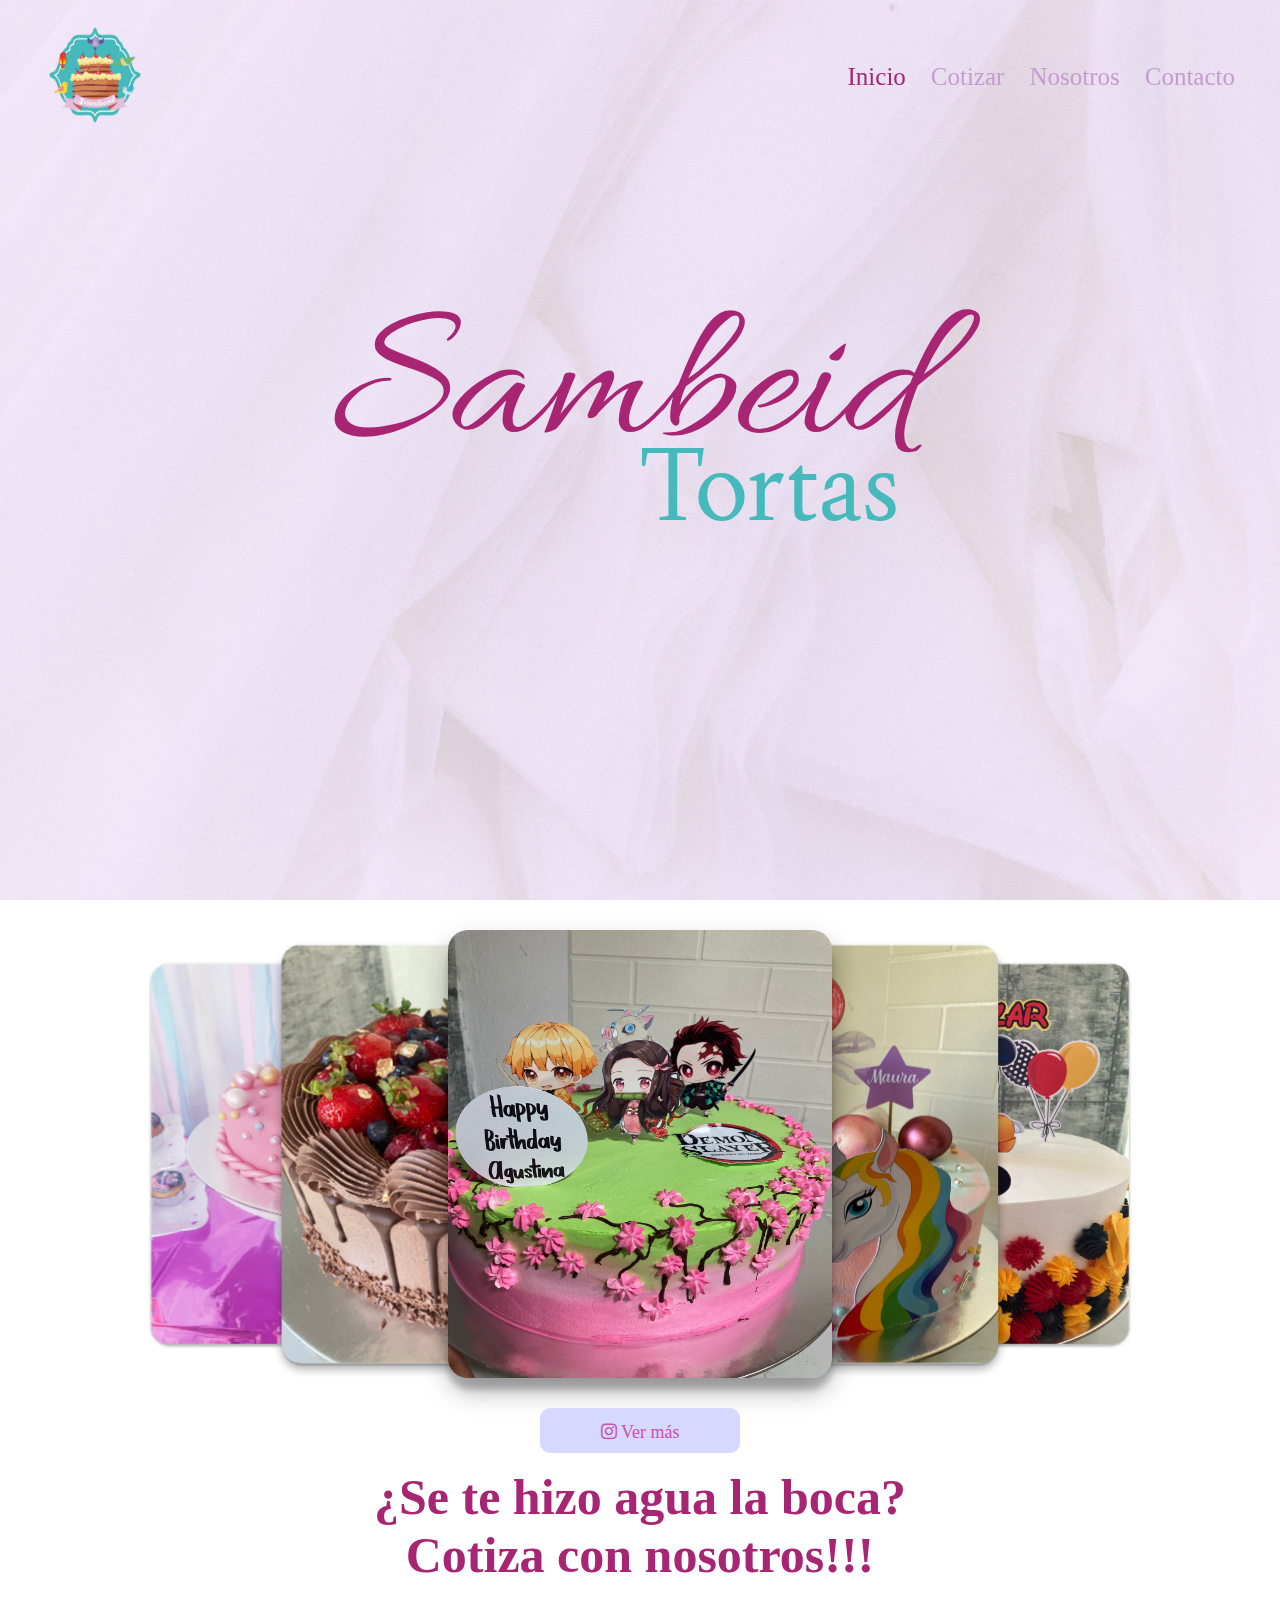
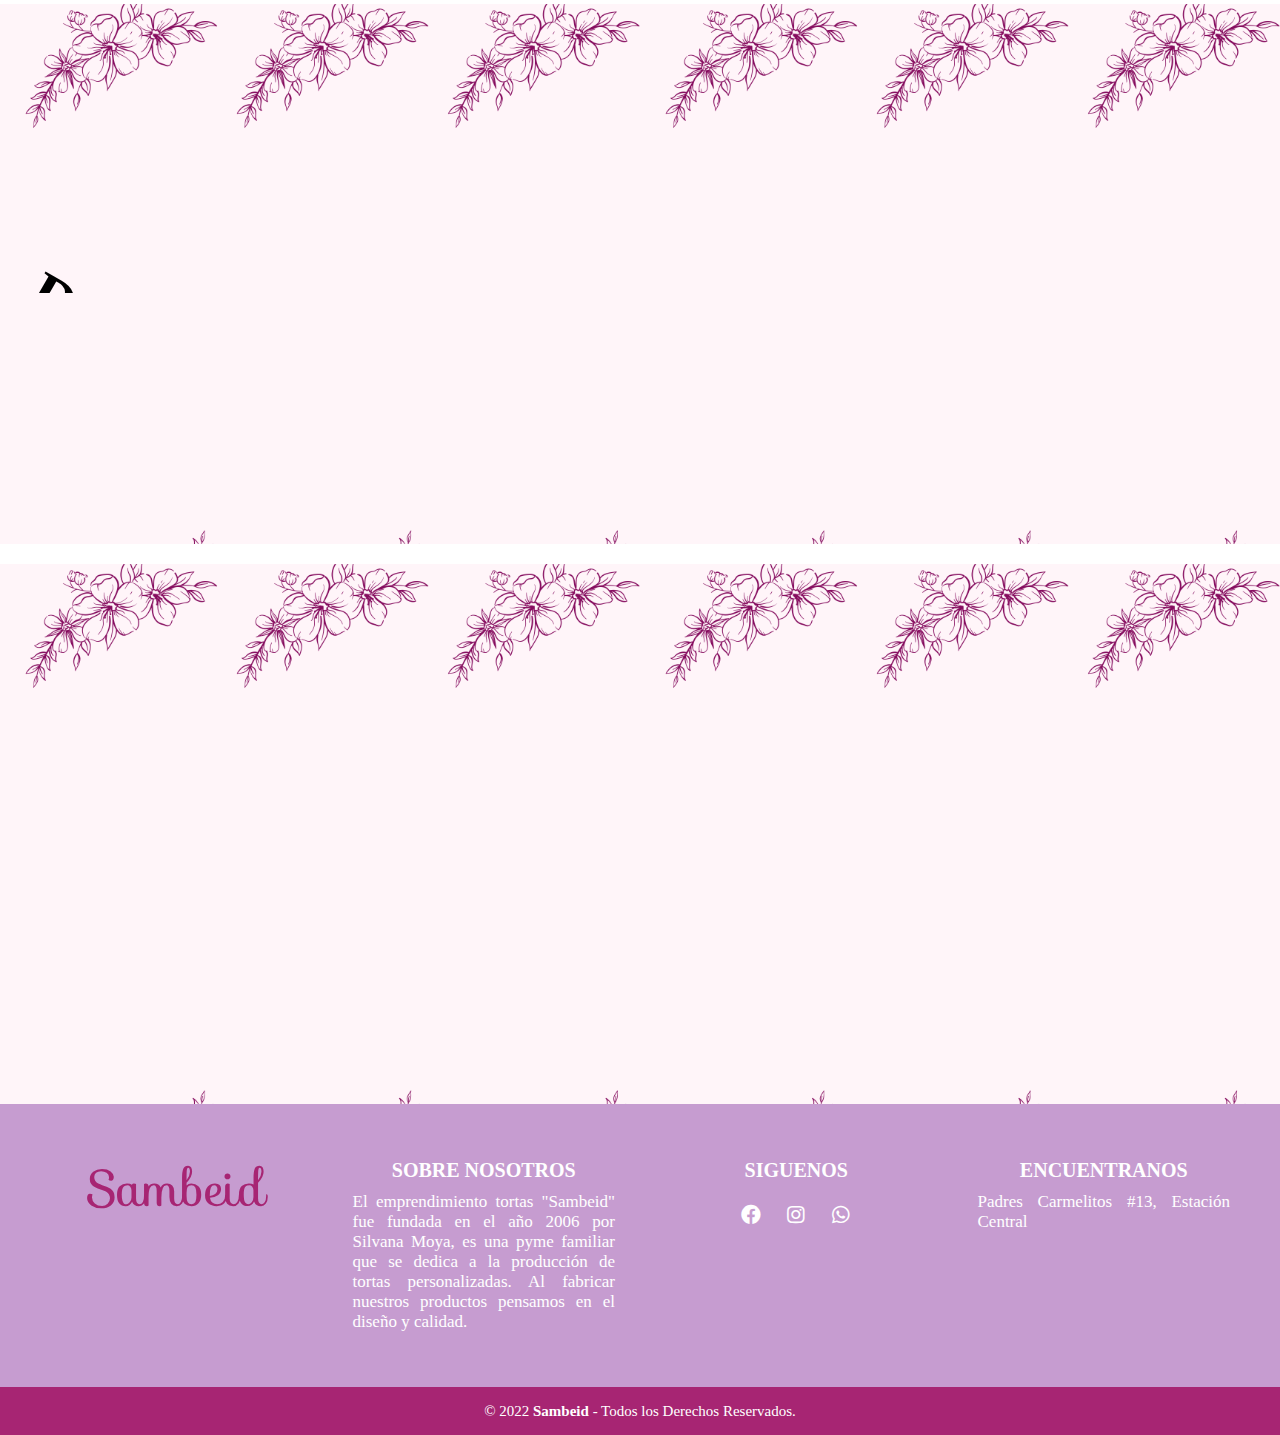
<file: index.html>
<!DOCTYPE html>
<html>
<head>
    <link rel="icon" href="assets/img/logo/logo-header.png">
  <meta charset="utf-8">
  <meta name="viewport" content="width=device-width, initial-scale=1">
  <title>Inicio - Sambeid</title>
  
  <link rel="stylesheet" type="text/css" href="assets/css/estilo-index.css">
  <link rel="stylesheet" href="https://cdnjs.cloudflare.com/ajax/libs/font-awesome/4.7.0/css/font-awesome.min.css">
  <link rel="stylesheet" href="https://cdnjs.cloudflare.com/ajax/libs/font-awesome/5.15.3/css/all.min.css"/>
  <link rel="preconnect" href="https://fonts.googleapis.com">
  <link rel="preconnect" href="https://fonts.gstatic.com" crossorigin>
  <link href="https://fonts.googleapis.com/css2?family=Allura&family=Permanent+Marker&family=Joan&display=swap" rel="stylesheet"> 
  <link href="https://fonts.googleapis.com/css2?family=Playfair+Display:ital,wght@1,500&display=swap" rel="stylesheet"> 

</head>
<body>
    <nav class="navbar">
    <div class="content">
      <div>
        <a href="index.html"><img class="logo" src="assets/img/logo/logo-header.png"></a>
      </div>
      <ul class="menu-list">
        <div class="icon cancel-btn">
          <i class="fas fa-times"></i>
        </div>
        <li><a class="active" href="index.html">Inicio</a></li>
        <li><a href="cotizar.html">Cotizar</a></li>
        <li><a href="nosotros.html">Nosotros</a></li>
        <li><a id="pies" href="#pie">Contacto</a></li>
      </ul>
      <div class="icon menu-btn">
        <i class="fas fa-bars"></i>
      </div>
    </div>
  </nav>
  <div class="banner">
    <div class="banner-grande">Sambeid</div>
    <div class="banner-chico">Tortas</div>
  </div>

<section id="slider">
  <input type="radio" name="slider" id="s1" checked>
  <input type="radio" name="slider" id="s2">
  <input type="radio" name="slider" id="s3">
  <input type="radio" name="slider" id="s4">
  <input type="radio" name="slider" id="s5">

  <label for="s1" id="slide1"> <img src="assets/img/fotos/img-1.jpeg"></label>
  <label for="s2" id="slide2"> <img src="assets/img/fotos/img-2.jpeg"></label>
  <label for="s3" id="slide3"> <img src="assets/img/fotos/img-3.jpeg"></label>
  <label for="s4" id="slide4"> <img src="assets/img/fotos/img-4.jpeg"></label>
  <label for="s5" id="slide5"> <img src="assets/img/fotos/img-5.jpeg"></label>


</section>
<div class="boxenviar">
    
            <a href="https://www.instagram.com/tortas_sambeid/" target="_blank"><button class="fab fa-instagram">  Ver más</button>
            </a>  
    
</div>

  <h1 class="titulo">¿Se te hizo agua la boca?</h1>
  <h1 class="titulo">Cotiza con nosotros!!!</h1>
    
<section class="hero">
    <h2 class="hero__title">
        <span>
            Desde el corazón de nuestro hogar
        </span>
    </h2>
    <p class="hero__copy">
        Somos una pyme familiar, en donde nuestros productos son fabricados en base a dedicación y amor. Pensando en todas aquellas celebraciones en las cuales asisten personas importantes y especiales.
    </p>
</section>
<section class="hero">
    <h2 class="hero__title">
        <span>
            Fresco y delicioso
        </span>
    </h2>
    <p class="hero__copy">
        Utilizamos siempre los mejores ingredientes. La presentación de nuestros productos es inigualable.
    </p>
</section>

  <!-- pie de pagina -->

  <footer class="pie-pagina" id="pie">
        <div class="grupo-1">
            <div class="box">
                <figure>
                    <a href="#">Sambeid</a>
                </figure>
            </div>
            <div class="box">
                <h2>SOBRE NOSOTROS</h2>
                <p>El emprendimiento tortas "Sambeid" fue fundada en el año 2006 por Silvana Moya, es una pyme familiar que se dedica a la producción de tortas personalizadas. Al fabricar nuestros productos pensamos en el diseño y calidad.</p>
            </div>
            <div class="box">
                <h2>SIGUENOS</h2>
                <div class="red-social">
                    <a href="https://www.facebook.com/tortascaseras.pasteleriaadomicilio" class="fab fa-facebook" target="_blank"></a>
                    <a href="https://www.instagram.com/tortas_sambeid/" class="fab fa-instagram" target="_blank"></a>
                    <a href="https://wa.me/56998315624" class="fab fa-whatsapp" target="_blank"></a>
                </div>
            </div>
            <div class="box" id="boxultimo">
                <h2>ENCUENTRANOS</h2>
                <p>Padres Carmelitos #13, Estación Central</p>
            </div>
        </div>
        <div class="grupo-2">
            <small>&copy; 2022 <b>Sambeid</b> - Todos los Derechos Reservados.</small>
        </div>
    </footer> 
    <script src="assets/js/main.js"></script>
</body>
</html>
</file>
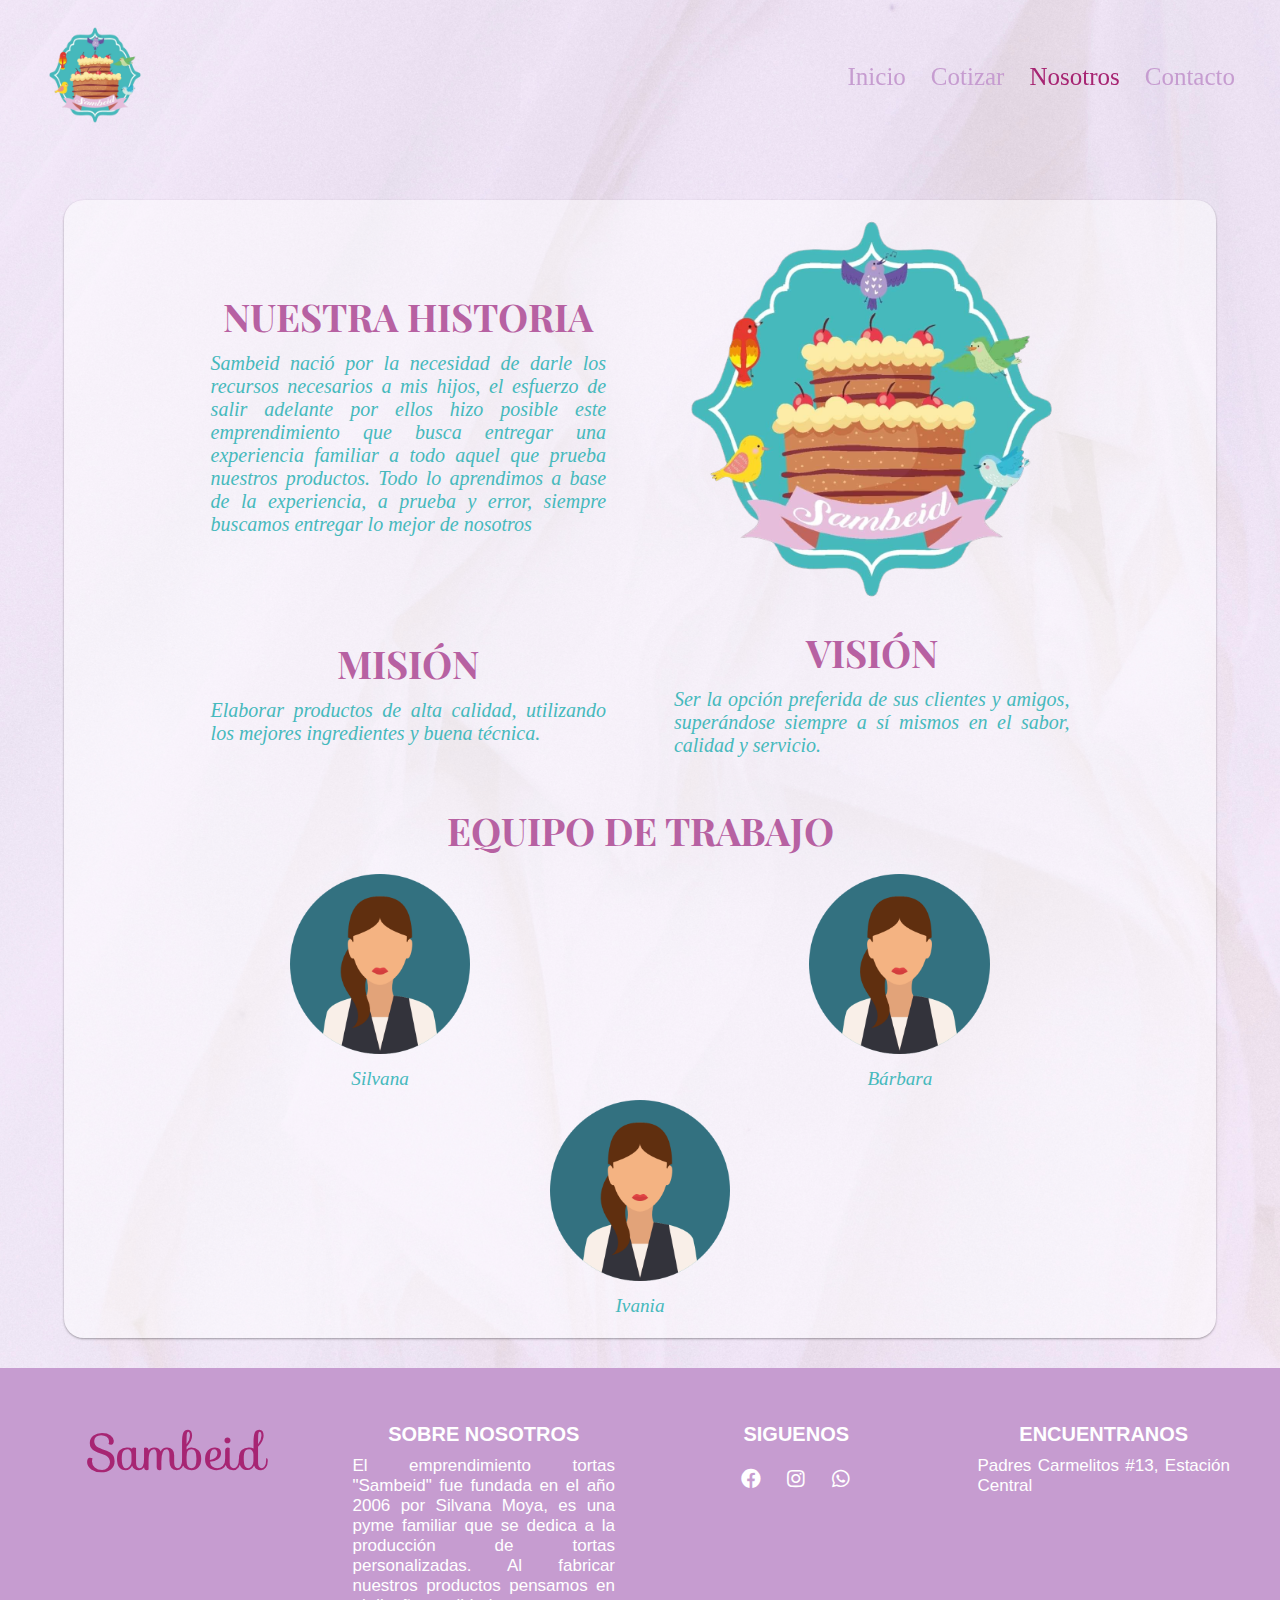
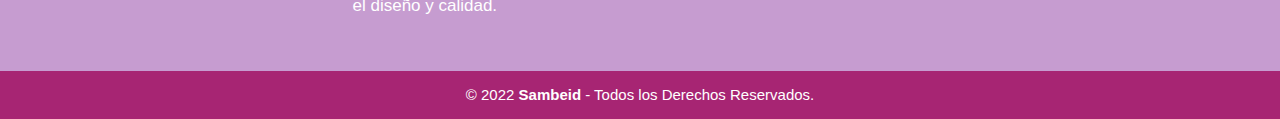
<file: nosotros.html>
<!DOCTYPE html>
<html>
<head>
  <link rel="icon" href="assets/img/logo/logo-header.png">
  <meta charset="utf-8">
  <meta name="viewport" content="width=device-width, initial-scale=1">
  <title>Nosotros - Sambeid</title>
  <link rel="stylesheet" type="text/css" href="assets/css/estilo-mas.css">
  <link rel="stylesheet" href="https://cdnjs.cloudflare.com/ajax/libs/font-awesome/4.7.0/css/font-awesome.min.css">
  <link rel="stylesheet" href="https://cdnjs.cloudflare.com/ajax/libs/font-awesome/5.15.3/css/all.min.css"/>
  <link rel="preconnect" href="https://fonts.googleapis.com">
<link rel="preconnect" href="https://fonts.gstatic.com" crossorigin>
<link href="https://fonts.googleapis.com/css2?family=Playfair+Display+SC&display=swap" rel="stylesheet"> 
<link href="https://fonts.googleapis.com/css2?family=Allura&family=Joan&display=swap" rel="stylesheet"> 
</head>
<body>
    <nav class="navbar">
    <div class="content">
      <div>
        <a href="index.html"><img class="logo" src="assets/img/logo/logo-header.png"></a>
      </div>
      <ul class="menu-list">
        <div class="icon cancel-btn">
          <i class="fas fa-times"></i>
        </div>
        <li><a href="index.html">Inicio</a></li>
        <li><a href="cotizar.html">Cotizar</a></li>
        <li><a class="active" href="nosotros.html">Nosotros</a></li>
        <li><a id="pies" href="#pie">Contacto</a></li>
      </ul>
      <div class="icon menu-btn">
        <i class="fas fa-bars"></i>
      </div>
    </div>
  </nav>
  <div class="banner">
  <div class="about">
    <div class="content carta">
    
  <div class="row ">
    <div class="column" style="width:100%;">
      <div class="Historia">
      <h1 class="title">NUESTRA HISTORIA</h1>
        <p class="textos">Sambeid nació por la necesidad de darle los recursos necesarios a mis hijos, 
        el esfuerzo de salir adelante por ellos hizo posible este emprendimiento que busca entregar una experiencia 
        familiar a todo aquel que prueba nuestros productos. Todo lo aprendimos a base de la experiencia, a prueba y error, siempre
        buscamos entregar lo mejor de nosotros</p>  
      </div>
      <img class="img-logo"src="assets/img/logo/logo-header.png" alt="Logo-Sambeid">
    </div>
  </div>
  
  
  <div class="row ">
    <div class="column" style="width: 100%;">
      <div class="Historia ">
        <h1 class="title">MISIÓN</h1>
        <p class="textos">Elaborar productos de alta calidad, utilizando los mejores ingredientes y buena técnica.</p>
      </div>

      <div class="Historia ">
        <h1 class="title">VISIÓN</h1>
        <p class="textos">Ser la opción preferida de sus clientes y amigos, superándose siempre a sí mismos en el sabor, calidad y servicio.</p>
      </div>
    </div>
  </div>
  
  <br>
  
  
  <div class="row">
    <h1 class="title">EQUIPO DE TRABAJO</h1>
    <br>
    <div class="column">
      <div class="img-text">
        <img class="img-log" src="assets/img/logo/usuario.png" alt="Silvana-I">
        <p id="texto2">Silvana</p>
      </div>
      <div class="img-text">
      <img class="img-log" src="assets/img/logo/usuario.png" alt="Hija1-I">
      <p id="texto2">Bárbara</p>
      </div>
      <div class="img-text">
      <img class="img-log" src="assets/img/logo/usuario.png" alt="Hija2-I">
      <p id="texto2">Ivania</p>
      </div>
    </div>
  </div>
  </div>
  </div>
  </div>
  <script src="assets/js/main.js"></script>
  <!-- encabezado -->
  <!--<header>
    <div class="div-1"></div>
    <nav>
      
      <a href="index.html" class="enlace">
        <img src="logo-header.png" class="logo">
      </a>

      <ul class="enlaces-menu">
        <li><a class="active" href="index.html">Inicio</a></li>
        <li><a href="cotizar.html">Cotizar</a></li>
        <li><a href="nosotros.html">Nosotros</a></li>
        <li><a href="contacto.html">Contacto</a></li>
      </ul>

      <button class="ham" type="button">
        <span class="br-1"></span>
        <span class="br-2"></span>
        <span class="br-3"></span>
      </button>
    </nav>
  </header>
  -->

  <!-- pie de pagina -->

  <footer class="pie-pagina" id="pie">
        <div class="grupo-1">
            <div class="box">
                <figure>
                    <a href="#">Sambeid</a>
                </figure>
            </div>
            <div class="box">
                <h2>SOBRE NOSOTROS</h2>
                <p>El emprendimiento tortas "Sambeid" fue fundada en el año 2006 por Silvana Moya, es una pyme familiar que se dedica a la producción de tortas personalizadas. Al fabricar nuestros productos pensamos en el diseño y calidad.</p>
            </div>
            <div class="box">
                <h2>SIGUENOS</h2>
                <div class="red-social">
                    <a href="https://www.facebook.com/tortascaseras.pasteleriaadomicilio" class="fab fa-facebook" target="_blank"></a>
                    <a href="https://www.instagram.com/tortas_sambeid/" class="fab fa-instagram" target="_blank"></a>
                    <a href="https://wa.me/56998315624" class="fab fa-whatsapp" target="_blank"></a>
                </div>
            </div>
            <div class="box" id="boxultimo">
                <h2>ENCUENTRANOS</h2>
                <p>Padres Carmelitos #13, Estación Central</p>
            </div>
        </div>
        <div class="grupo-2">
            <small>&copy; 2022 <b>Sambeid</b> - Todos los Derechos Reservados.</small>
        </div>
    </footer> 

  
  <!--<div class="slider-frame">
    <ul>
      <li><img src="img/img_1.jpg"></li>
      <li><img src="img/img_2.jpg"></li>
      <li><img src="img/img_3.jpg"></li>
      <li><img src="img/img_4.jpg"></li>
    </ul>
  </div>-->
  
</body>
</html>
</file>
<file: assets/css/estilo-index.css>
@import url('https://fonts.googleapis.com/css2?family=Noto+Sans+JP:wght@300&display=swap');
@import url('https://fonts.googleapis.com/css?family=Sofia');
/* -----------------------------------------header---------------------------------------*/
*{
    margin: 0;
    padding: 0;
    box-sizing: border-box;
    font-family: 'Playfair Display SC', serif;
  /*font-family: 'Sofia', sans-serif;*/
}
html{
  scroll-behavior: smooth;
}
/* custom scroll bar */
::-webkit-scrollbar {
    width: 10px;
}
::-webkit-scrollbar-track {
    background: #f1f1f1;
}
::-webkit-scrollbar-thumb {
    background: #888;
}
::selection{
    background: rgb(0,123,255,0.3);
}
.content{
    max-width: 1250px;
    margin: auto;
    padding: 0 30px;
}
.navbar{
    position: fixed;
    width: 100%;
    z-index: 2;
    padding: 25px 0;
    transition: all 0.3s ease;
}
.navbar.sticky{
    background: #c69cd0;
    padding: 10px 0;
    box-shadow: 0px 3px 5px 0px rgba(0,0,0,0.1);
}
.navbar.sticky .menu-list li a{
    color: #fff;
}
.navbar .content{
    display: flex;
    align-items: center;
    justify-content: space-between;
}
.logo{
  /*color: #a72573ff;
  font-size: 30px;
  font-weight: 600;
  text-decoration: none;*/
    height: 100px;
}
.navbar .menu-list{
    display: inline-flex;
}
.menu-list li{
    list-style: none;
}
.menu-list li a{
    color: #c69cd0;
    font-size: 25px;
    font-weight: 500;
    margin-left: 25px;
    text-decoration: none;
    transition: all 0.3s ease;
}
.navbar.sticky .menu-list li a:hover, .navbar.sticky .menu-list li a.active{
    color: #a72573;
}
.menu-list li a:hover, .menu-list li a.active{
    color: #a72573;
}
.banner{
    background: url("../img/banner/fondo.jpg") no-repeat;
    height: 100vh;
    background-size: cover;
    background-position: center;
    background-attachment: fixed;
}

.banner-grande{
    position: relative;
    margin: auto;
    padding-top: 30vh;
    align-items: center;
    justify-content: center;
    display: flex;
    color: #a72573;
    font-family: 'Allura', cursive;

    /*font-family: 'Great Vibes', cursive;*/
    font-size: 200px;
    padding-right: 30px;
}
.banner-chico{
    position: relative;
    margin: auto;
    align-items: center;
    justify-content: center;
    display: flex;
    color: #46b9bc;
    font-family: 'Joan', serif;

    /*font-family: 'Great Vibes', cursive;*/
    font-size: 100px;
    bottom: 100px;
    left: 130px;
    width: 300px;

}

.about{
    padding: 30px 0;
}
.about .title{
    font-size: 38px;
    font-weight: 700;
}
.about p{
    text-align: justify;
}
.icon{
    color: #a72573;
    font-size: 20px;
    cursor: pointer;
    display: none;
}
.menu-list .cancel-btn{
    position: absolute;
    right: 30px;
    top: 20px;
}
@media (max-width: 1230px) {
  .content{
    padding: 0 60px;
  }
}
@media (max-width: 1100px) {
  .content{
    padding: 0 40px;
  }
}
@media (max-width: 900px) {
  .content{
    padding: 0 30px;
  }
}
@media (max-width: 868px) {
  body.disabled{
    overflow: hidden;
  }
  .icon{
    display: block;
  }
  .icon.hide{
    display: none;
  }
  .navbar .menu-list{
    position: fixed;
    height: 100vh;
    width: 100%;
    max-width: 400px;
    left: -100%;
    top: 0px;
    display: block;
    padding: 40px 0;
    text-align: center;
    background: #222;
    transition: all 0.3s ease;
  }
  .navbar.show .menu-list{
    left: 0%;
  }
  .navbar .menu-list li{
    margin-top: 45px;
  }
  .navbar .menu-list li a{
    color: #fff;
    font-size: 23px;
    margin-left: -100%;
    transition: 0.6s cubic-bezier(0.68, -0.55, 0.265, 1.55);
  }
  .navbar .menu-list li a:hover, .navbar .menu-list li a.active{
    color: #a72573;
  }
  .navbar.show .menu-list li a{
    margin-left: 0px;
  }
  .banner{
    height: 70vh;
  }
  .banner-grande{
    font-size: 100px;
  }
  .banner-chico{
    width: 150px;
    font-size: 50px;
    bottom: 50px;
    left: 50px;
  }
}
@media (max-width: 380px) {
  .navbar .logo a{
    font-size: 27px;
  }
}


/* ----------------------------------------------- footer --------------------------------------------------- */
footer{
    margin: 0;
    padding: 0;
    box-sizing: border-box;
    font-family: 'Open Sans', sans-serif;
}
.pie-pagina{
    width: 100%;
    background-color: #c69cd0;
}
.pie-pagina .grupo-1{
    width: 100%;
    max-width: 1200px;
    margin: auto;
    display:grid;
    grid-template-columns: repeat(4, 1fr);
    grid-gap:50px;
    padding: 45px 0px;
}
.pie-pagina .grupo-1 .box figure a{
    color: #a72573;
    width: 100%;
    height: 100%;
    margin: auto;
    padding-left: 10px;
    display: flex;
    justify-content: center;
    align-items: center;
    font-family: 'Sofia', sans-serif;
    text-decoration: none;
    font-size: 50px;
}
.pie-pagina .grupo-1 .box figure img{
    width: 250px;
}
.pie-pagina .grupo-1 .box h2{
    color: #fff;
    margin-bottom: 10px;
    font-size: 20px;
    text-align: center;
    margin-top: 10px;
}
.pie-pagina .grupo-1 .box p{
    color: #fff;
    margin-bottom: 10px;
    font-size: 17px;
    text-align: justify;
    display: flex;
    justify-content: center;
}
.pie-pagina .grupo-1 .red-social{
    display: flex;
    justify-content: center;
}
.pie-pagina .grupo-1 .red-social a{
    display: inline-block;
    text-decoration: none;
    width: 45px;
    height: 45px;
    line-height: 45px;
    color: #fff;
    background-color: #c69cd0;
    text-align: center;
    transition: all 300ms ease;
    font-size: 20px;
}
#boxultimo{
    padding-right: 10px;
}
.pie-pagina .grupo-1 .red-social a:hover{
    color: #ba2d65;
}
.pie-pagina .grupo-2{
    background-color: #a72573;
    padding: 15px 10px;
    text-align: center;
    color: #fff;
}
.pie-pagina .grupo-2 small{
    font-size: 15px;
}
@media screen and (max-width:800px){
    .pie-pagina .grupo-1{
        width: 90%;
        grid-template-columns: repeat(1, 1fr);
        grid-gap:0px;
        padding: 10px 0px;
    }
    .pie-pagina .grupo-1 .box p{
        font-size: 15px;
    }
}
/* --------------------------------------------------- Contenido -------------------------------------- */    

#slider {
  position: relative;
  width: 30vw;
  height: 35vw;
  margin: 30px auto 30px auto;
  font-family: 'Helvetica Neue', sans-serif;
  perspective: 1400px;
  transform-style: preserve-3d;
}

input[type=radio] {
  display: none;
}


input[type=radio]:nth-child(5) {
  margin-right: 0px;
}

input[type=radio]:checked {
  opacity: 1;
}




#slider label {
  position: absolute;
  width: 100%;
  height: 100%;
  left: 0;
  top: 0;
  color: white;
  font-size: 70px;
  font-weight: bold;
  border-radius: 22px;
  cursor: pointer;
  display: flex;
  align-items: center;
  justify-content: center;
  transition: transform 400ms ease;
}

#slider label img{
    height: 100%;
    width: 100%;
    border-radius: 20px;
}



/* Slider Functionality */

/* Active Slide */
#s1:checked ~ #slide1, #s2:checked ~ #slide2, #s3:checked ~ #slide3, #s4:checked ~ #slide4, #s5:checked ~ #slide5 {
  box-shadow: 0 13px 26px rgba(0,0,0, 0.3), 0 12px 6px rgba(0,0,0, 0.2);
  transform: translate3d(0%, 0, 0px);
}

/* Next Slide */
#s1:checked ~ #slide2, #s2:checked ~ #slide3, #s3:checked ~ #slide4, #s4:checked ~ #slide5, #s5:checked ~ #slide1 {
  box-shadow: 0 6px 10px rgba(0,0,0, 0.3), 0 2px 2px rgba(0,0,0, 0.2);
  transform: translate3d(50%, 0, -100px);
}


/* Next to Next Slide */
#s1:checked ~ #slide3, #s2:checked ~ #slide4, #s3:checked ~ #slide5, #s4:checked ~ #slide1, #s5:checked ~ #slide2 {
  box-shadow: 0 1px 4px rgba(0,0,0, 0.4);
  transform: translate3d(100%, 0, -250px);
}

/* Previous to Previous Slide */
#s1:checked ~ #slide4, #s2:checked ~ #slide5, #s3:checked ~ #slide1, #s4:checked ~ #slide2, #s5:checked ~ #slide3 {
  box-shadow: 0 1px 4px rgba(0,0,0, 0.4);
  transform: translate3d(-100%, 0, -250px);
}

/* Previous Slide */
#s1:checked ~ #slide5, #s2:checked ~ #slide1, #s3:checked ~ #slide2, #s4:checked ~ #slide3, #s5:checked ~ #slide4 {
  box-shadow: 0 6px 10px rgba(0,0,0, 0.3), 0 2px 2px rgba(0,0,0, 0.2);
  transform: translate3d(-50%, 0, -100px);
}

.titulo{
    font-size: 50px;
    font-family: 'Playfair Display SC', serif;
    margin-bottom: 0px;
    color: #a72573;
    text-align: center;
    margin-top: 0px;
}

@media(max-width: 800px){
    .titulo{
        font-size: 30px;
    }
    #slider{
        width: 55vw;
        height: 60vw;
    }
    #s1:checked ~ #slide1, #s2:checked ~ #slide2, #s3:checked ~ #slide3, #s4:checked ~ #slide4, #s5:checked ~ #slide5 {
  box-shadow: 0 13px 26px rgba(0,0,0, 0.3), 0 12px 6px rgba(0,0,0, 0.2);
  transform: translate3d(0%, 0, 0px);
}

/* Next Slide */
#s1:checked ~ #slide2, #s2:checked ~ #slide3, #s3:checked ~ #slide4, #s4:checked ~ #slide5, #s5:checked ~ #slide1 {
  box-shadow: 0 6px 10px rgba(0,0,0, 0.3), 0 2px 2px rgba(0,0,0, 0.2);
  transform: translate3d(20%, 0, -100px);
}


/* Next to Next Slide */
#s1:checked ~ #slide3, #s2:checked ~ #slide4, #s3:checked ~ #slide5, #s4:checked ~ #slide1, #s5:checked ~ #slide2 {
  box-shadow: 0 1px 4px rgba(0,0,0, 0.4);
  transform: translate3d(40%, 0, -250px);
}

/* Previous to Previous Slide */
#s1:checked ~ #slide4, #s2:checked ~ #slide5, #s3:checked ~ #slide1, #s4:checked ~ #slide2, #s5:checked ~ #slide3 {
  box-shadow: 0 1px 4px rgba(0,0,0, 0.4);
  transform: translate3d(-40%, 0, -250px);
}

/* Previous Slide */
#s1:checked ~ #slide5, #s2:checked ~ #slide1, #s3:checked ~ #slide2, #s4:checked ~ #slide3, #s5:checked ~ #slide4 {
  box-shadow: 0 6px 10px rgba(0,0,0, 0.3), 0 2px 2px rgba(0,0,0, 0.2);
  transform: translate3d(-20%, 0, -100px);
}
}


.boxenviar{
    /*padding: 10px 10px 0px 450px;*/
    display: flex;
    flex-direction: column;
    align-items: center;
    margin-bottom: 15px;

}

.boxenviar button{
  background-color: #d6d8ff;
    color:#ca50ac;
   /* background: rgba(0, 0, 0, .1); */

    display: inline-block;
    position: relative;
    font-size: 1em;
    border-radius: 10px;
    cursor: pointer;
  border-style: none;
  width: 200px;
  height: 45px;
  font-size: 18px;
}
.boxenviar button:hover{
    background: rgba(11, 224, 231, 0.2);
}


.hero {
  margin-top: 20px;
  box-sizing: border-box;
  display: flex;
  height: 60vh;
  padding: 2rem;
  justify-content: center;
  flex-direction: column;
  position: relative;
  font-size: 1.3rem;
  background: url("../img/banner/divfondito.png");
  background-size: cover;

}

.hero__title {
  margin-bottom: 15px;
  font-size: 3.75rem;
  overflow: hidden;
  font-weight: 700;
  line-height: 1.4;
  width: 50%;
}
.hero__title span {
  display: inline-block;
  transform: rotate(30deg) translateY(2em);
  transform-origin: 0 100%;
  -webkit-animation: untransform normal 1 1.25s 0.3125s cubic-bezier(0.33, 1, 0.68, 1) forwards;
          animation: untransform normal 1 1.25s 0.3125s cubic-bezier(0.33, 1, 0.68, 1) forwards;
}
.hero__copy {
  margin-bottom: 20px;
  max-width: 50ch;
  transform: translatey(2em);
  opacity: 0;
  -webkit-animation: untransform normal 1 1.25s 0.9375s cubic-bezier(0.33, 1, 0.68, 1) forwards;
          animation: untransform normal 1 1.25s 0.9375s cubic-bezier(0.33, 1, 0.68, 1) forwards;
}



@media(max-width: 1000px){
  .hero__title{
    font-size: 2rem;
    width: 100%;
  }
}
@-webkit-keyframes untransform {
  to {
    transform: none;
    opacity: 1;
  }
}

@keyframes untransform {
  to {
    transform: none;
    opacity: 1;
  }
}
</file>
<file: assets/css/estilo-mas.css>
@import url('https://fonts.googleapis.com/css2?family=Noto+Sans+JP:wght@300&display=swap');
@import url('https://fonts.googleapis.com/css?family=Sofia');
/* -----------------------------------------header---------------------------------------*/
*{
    margin: 0;
    padding: 0;
    box-sizing: border-box;
    /*font-family: 'Sofia', sans-serif;*/
}
html{
    scroll-behavior: smooth;
}
/* custom scroll bar */
::-webkit-scrollbar {
    width: 10px;
}
::-webkit-scrollbar-track {
    background: #f1f1f1;
}
::-webkit-scrollbar-thumb {
    background: #888;
}
::selection{
    background: rgb(0,123,255,0.3);
}
.ola{
    text-align:center;
    font-size: 40px;
    font-family: 'Playfair Display SC', serif;
    color: #a72573;
}
.alo{
    text-align: center;
    font-size: 25px;
    font-family: 'Playfair Display SC', serif;
    color: #01bbc1ff;
    margin-bottom: 10px;

}
.content{
    max-width: 1250px;
    margin: auto;
    padding: 0 30px;
}
.navbar{
    position: fixed;
    width: 100%;
    z-index: 2;
    padding: 25px 0;
    transition: all 0.3s ease;
}
.navbar.sticky{
    background: #c69cd0;
    padding: 10px 0;
    box-shadow: 0px 3px 5px 0px rgba(0,0,0,0.1);
}
.navbar.sticky .menu-list li a{
    color: #fff;
}
.navbar .content{
    display: flex;
    align-items: center;
    justify-content: space-between;
}
.logo{
  /*color: #a72573ff;
  font-size: 30px;
  font-weight: 600;
  text-decoration: none;*/
    height: 100px;
}
.navbar .menu-list{
    display: inline-flex;
}
.menu-list li{
    list-style: none;
}
.menu-list li a{
    color: #c69cd0;
    font-size: 25px;
    font-weight: 500;
    margin-left: 25px;
    text-decoration: none;
    transition: all 0.3s ease;
}
.navbar.sticky .menu-list li a:hover, .navbar.sticky .menu-list li a.active{
    color: #a72573;
}
.menu-list li a:hover, .menu-list li a.active{
    color: #a72573;
}
.banner{
    background: url("../img/banner/fondo.jpg") no-repeat;
    height: 100%;
    background-size: cover;
    background-position: center;
    background-attachment: fixed;
}

.banner-grande{
    position: relative;
    margin: auto;
    padding-top: 30vh;
    align-items: center;
    justify-content: center;
    display: flex;
    color: #a72573;
    font-family: 'Allura', cursive;

    /*font-family: 'Great Vibes', cursive;*/
    font-size: 200px;
    padding-right: 30px;
}
.banner-chico{
    position: relative;
    margin: auto;
    align-items: center;
    justify-content: center;
    display: flex;
    color: #46b9bc;
    font-family: 'Joan', serif;

    /*font-family: 'Great Vibes', cursive;*/
    font-size: 100px;
    bottom: 100px;
    left: 130px;
    width: 300px;

}
.about{
    padding-top: 200px;
    padding-bottom: 30px;
}
.about .title{
    font-size: 38px;
    font-weight: 700;
    margin-top: 20px;
    font-family: 'Playfair Display SC', serif;
    color: #b761a2;

}
.about p{
    padding-top: 10px;
    margin-bottom: 10px;
    text-align: justify;
    font-family: 'Playfair Display', serif;
    color: #46b9bc;
    font-size: 20px;
}
.icon{
    color: #a72573;
    font-size: 20px;
    cursor: pointer;
    display: none;
}
.menu-list .cancel-btn{
    position: absolute;
    right: 30px;
    top: 20px;
}
@media (max-width: 1230px) {
  .content{
    padding: 0 60px;
  }
}
@media (max-width: 1100px) {
  .content{
    padding: 0 40px;
  }
}
@media (max-width: 900px) {
  .content{
    padding: 0 30px;
  }
}
@media (max-width: 868px) {
  body.disabled{
    overflow: hidden;
  }
  .icon{
    display: block;
  }
  .icon.hide{
    display: none;
  }
  .navbar .menu-list{
    position: fixed;
    height: 100vh;
    width: 100%;
    max-width: 400px;
    left: -100%;
    top: 0px;
    display: block;
    padding: 40px 0;
    text-align: center;
    background: #222;
    transition: all 0.3s ease;
  }
  .navbar.show .menu-list{
    left: 0%;
  }
  .navbar .menu-list li{
    margin-top: 45px;
  }
  .navbar .menu-list li a{
    color: #fff;
    font-size: 23px;
    margin-left: -100%;
    transition: 0.6s cubic-bezier(0.68, -0.55, 0.265, 1.55);
  }
  .navbar .menu-list li a:hover, .navbar .menu-list li a.active{
    color: #a72573;
  }
  .navbar.show .menu-list li a{
    margin-left: 0px;
  }
}
@media (max-width: 380px) {
  .navbar .logo a{
    font-size: 27px;
  }
}


/* ----------------------------------------------- footer --------------------------------------------------- */
footer{
    margin: 0;
    padding: 0;
    box-sizing: border-box;
    font-family: 'Open Sans', sans-serif;
}
.pie-pagina{
    width: 100%;
    background-color: #c69cd0;
}
.pie-pagina .grupo-1{
    width: 100%;
    max-width: 1200px;
    margin: auto;
    display:grid;
    grid-template-columns: repeat(4, 1fr);
    grid-gap:50px;
    padding: 45px 0px;
}
.pie-pagina .grupo-1 .box figure a{
    color: #a72573;
    width: 100%;
    height: 100%;
    margin: auto;
    padding-left: 10px;
    display: flex;
    justify-content: center;
    align-items: center;
    font-family: 'Sofia', sans-serif;
    text-decoration: none;
    font-size: 50px;
}
.pie-pagina .grupo-1 .box figure img{
    width: 250px;
}
.pie-pagina .grupo-1 .box h2{
    color: #fff;
    margin-bottom: 10px;
    font-size: 20px;
    text-align: center;
    margin-top: 10px;
}
.pie-pagina .grupo-1 .box p{
    color: #fff;
    margin-bottom: 10px;
    font-size: 17px;
    text-align: justify;
    display: flex;
    justify-content: center;
}
.pie-pagina .grupo-1 .red-social{
    display: flex;
    justify-content: center;
}
.pie-pagina .grupo-1 .red-social a{
    display: inline-block;
    text-decoration: none;
    width: 45px;
    height: 45px;
    line-height: 45px;
    color: #fff;
    background-color: #c69cd0;
    text-align: center;
    transition: all 300ms ease;
    font-size: 20px;
}
#boxultimo{
    padding-right: 10px;
}
.pie-pagina .grupo-1 .red-social a:hover{
    color: #ba2d65;
}
.pie-pagina .grupo-2{
    background-color: #a72573;
    padding: 15px 10px;
    text-align: center;
    color: #fff;
}
.pie-pagina .grupo-2 small{
    font-size: 15px;
}
@media screen and (max-width:800px){
    .pie-pagina .grupo-1{
        width: 90%;
        grid-template-columns: repeat(1, 1fr);
        grid-gap:0px;
        padding: 10px 0px;
    }
    .pie-pagina .grupo-1 .box p{
        font-size: 15px;
    }
}

/* ===== Google Font Import - Poppins ===== */
@import url('https://fonts.googleapis.com/css2?family=Poppins:wght@200;300;400;500;600&display=swap');
/*{
    margin: 0;
    padding: 0;
    box-sizing: border-box;
    font-family: 'Poppins', sans-serif;
}
body{
    min-height: 100vh;
    display: flex;
    align-items: center;
    justify-content: center;
    background: #4070f4;
}*/
/* -------------------------------------- cotizar --------------------------------------*/
.container{
    position: relative;
    width: 100%;
    height: auto;
    border-radius: 1px;
    padding: 40px;
    background-color: #fff;
    box-shadow: 0 5px 10px rgba(0,0,0,0.1);
    border-radius: 30px;
    background: rgba(255, 255, 255, 0.4)
}

.container header{
    position: relative;
    font-size: 20px;
    font-weight: 600;
    color: #333;
}
.container header::before{
    content: "";
    position: absolute;
    left: 0;
    bottom: -2px;
    height: 3px;
    width: 27px;
    border-radius: 8px;
    background-color: #4070f4;
}
.container form{
    position: relative;
    margin-top: 16px;
    min-height: 490px;
    background-color: #fff;
    overflow: hidden;
    background: rgba(255, 255, 255, 0);
}
.container form .form{
    position: absolute;
    background-color: #fff;
    transition: 0.3s ease;
}
.container form .form.second{
    opacity: 0;
    pointer-events: none;
    transform: translateX(100%);
}
form.secActive .form.second{
    opacity: 1;
    pointer-events: auto;
    transform: translateX(0);
}
form.secActive .form.first{
    opacity: 0;
    pointer-events: none;
    transform: translateX(-100%);
}
.container form .title{
    display: block;
    margin-bottom: 8px;
    font-size: 16px;
    font-weight: 500;
    margin: 6px 0;
    color: #333;
}



.input-field label{
    font-size: 15px;
    font-weight: 500;
    color: #a72573;
    font-family: 'Playfair Display SC', serif;
    font-weight: bold;
}

.input-field input, select{
    outline: none;
    font-size: 14px;
    font-weight: 400;
    color: #333;
    border-radius: 5px;
    border: 1px solid #aaa;
    padding: 0 15px;
    height: 42px;
    margin: 8px 0;
}
.input-field input :focus,
.input-field select:focus{
    box-shadow: 0 3px 6px rgba(0,0,0,0.13);
}
.input-field select,
.input-field input[type="date"]{
    color: #707070;
}
.input-field input[type="date"]:valid{
    color: #333;
}
.container form button, .backBtn{
    display: flex;
    align-items: center;
    justify-content: center;
    height: 45px;
    max-width: 200px;
    width: 100%;
    border: none;
    outline: none;
    color: #fff;
    border-radius: 5px;
    margin: 25px 0;
    background-color: #4070f4;
    transition: all 0.3s linear;
    cursor: pointer;
}
.container form .btnText{
    font-size: 14px;
    font-weight: 400;
}
form button:hover{
    background-color: #265df2;
}
form button i,
form .backBtn i{
    margin: 0 6px;
}
form .backBtn i{
    transform: rotate(180deg);
}
form .buttons{
    display: flex;
    align-items: center;
}
form .buttons button , .backBtn{
    margin-right: 14px;
}

@media (max-width: 750px) {
    .container form{
        overflow-y: scroll;
    }
    .container form::-webkit-scrollbar{
       display: none;
    }
    form .fields .input-field{
        width: calc(100% / 2 - 15px);
    }
}

@media (max-width: 550px) {
    form .fields .input-field{
        width: 100%;
    }
}

.selectBox{
    position: relative;
}
.selectBox select{
    width: 100%;
}
.overSelect{
    position: absolute;
    left: 0;
    right: 0;
    top: 0;
    bottom: 0;
}
#checkboxes{
    display: none;
    border: 1px #dadada solid;
}
#checkboxes label{
    display: block;
}
#checkboxes label:hover{
    background-color: #1e90ff;
}
.slide {
    border-radius: 20px;
    position: relative;
    margin-top: 26px;
    margin-bottom: 20px;
    width: 100%;
    display: flex;
    justify-content: center;
    
}

.slide-inner {
    position: relative;
    overflow: hidden;
    width: 70%;    
}

.slide-open:checked + .slide-item {
    position: static;
    opacity: 100;
}

.slide-item {
    border-radius: 20px;
    position: absolute;
    opacity: 0;
    -webkit-transition: opacity 0.6s ease-out;
    transition: opacity 0.6s ease-out;
}

.slide-item img {
    border-radius: 20px;
    display: block;
    height: auto;
    max-width: 100%;

}

.slide-control {
    background: rgba(0, 0, 0, 0.28);
    border-radius: 50%;
    color: #fff;
    cursor: pointer;
    display: none;
    font-size: 40px;
    height: 40px;
    line-height: 35px;
    position: absolute;
    top: 50%;
    -webkit-transform: translate(0, -50%);
    cursor: pointer;
    -ms-transform: translate(0, -50%);
    transform: translate(0, -50%);
    text-align: center;
    width: 40px;
    z-index: 1;
}

.slide-control.prev {
    left: 2%;
}

.slide-control.next {
    right: 2%;
}

.slide-control:hover {
    background: rgba(0, 0, 0, 0.8);
    color: #aaaaaa;
}

#slide-1:checked ~ .control-1,
#slide-2:checked ~ .control-2,
#slide-3:checked ~ .control-3 {
    display: block;
}

.slide-indicador {
    list-style: none;
    margin: 0;
    padding: 0;
    position: absolute;
    bottom: 2%;
    left: 0;
    right: 0;
    text-align: center;
    z-index: 1;
}

.slide-indicador li {
    display: inline-block;
    margin: 0 5px;
}

.slide-circulo {
    color: #fff;
    cursor: pointer;
    display: block;
    font-size: 35px;
}

.slide-circulo:hover {
    color: #a72573;
}

#slide-1:checked ~ .control-1 ~ .slide-indicador 
     li:nth-child(1) .slide-circulo,
#slide-2:checked ~ .control-2 ~ .slide-indicador 
      li:nth-child(2) .slide-circulo,
#slide-3:checked ~ .control-3 ~ .slide-indicador li:nth-child(3) .slide-circulo {
    color: #a72573;
}

#titulo {
    width: 100%;
    position: absolute;
    padding: 0px;
    margin: 0px auto;
    text-align: center;
    font-size: 27px;
    color: rgba(255, 255, 255, 1);
    font-family: 'Open Sans', sans-serif;
    z-index: 9999;
    text-shadow: 0px 1px 2px rgba(0, 0, 0, 0.33), 
         -1px 0px 2px rgba(255, 255, 255, 0);
}
@media(max-width: 700px)
{
    .slide{
        display: none;
    }
}
 /* ----------------------------------------------- formulario nombre y personas-----------------------------------------------*/
 .container form .fields{
    display: flex;
    align-items: center;
    justify-content: center;
    flex-wrap: wrap;
}
form .fields .input-field{
    display: flex;
    width: 100%;
    flex-direction: column;
    margin: 4px 0;
    margin-right: 10px;
}
 /* ----------------------------------------------- formulario nombre y personas-----------------------------------------------*/

/* ----------------------------------------------- formulario Ingredientes --------------------------------------------------- */
.letra{  
    font-family: 'Playfair Display SC', serif;
    color: #a72573;
    font-weight: bold;
    font-size: 15px;
}
form .ingredientes{
    column-count: 3;
    column-gap: 150px;
    column-rule: 1px solid #d6d8ff;
}
form .ingredientes .sepa{
    margin: 10px;
}
.ingredientes input[type="checkbox"]
{
display: none;
}
.ingredientes label{
    color:#ca50ac;
   /* background: rgba(0, 0, 0, .1); */
    padding: 5px 15px 5px 51px;
    display: inline-block;
    position: relative;
    font-size: 1em;
    border-radius: 3px;
    cursor: pointer;
-webkit-transition: all 0.3s ease;
-o-transition: all 0.3s ease;
transition: all 0.3s ease;
}
.ingredientes label:hover{
    background: rgba(11, 224, 231, 0.2); 
}

.ingredientes label:before{
    content: "";
    width: 14px;
    height: 14px;
    display: inline-block;
    background: none;
    border: 3px solid #1aa4ad93; /* circulo */
    border-radius: 50%;
    position: absolute;
    left: 17px;
    top: 4px;
}
.ingredientes input[type="checkbox"]:checked + label{
    padding: 5px 15px;
    background:#cf46f1;
    border-radius: 2px;
    color: #fff;
    
    }
.ingredientes input[type="checkbox"]:checked + label:before{
        display: none;
    }
@media(max-width: 850px){
    form .ingredientes{
        column-count: 2;
    }
    .container form .fields{
        display: flex;
        justify-content: center;
        flex-direction: column;
    }
}
@media(max-width: 615px){
    form .ingredientes{
        column-count: 1;
    }
}
    /* ----------------------------------------------- formulario topping-----------------------------------------------*/
    .tooltip {
        font-weight: normal;
        color:black;
        text-decoration: none;
        position: relative;
}
.tooltip:hover .tooltip-box {
    display: inline-block;
}

.tooltip-box{
    display:none;
    background-color: rgba(11, 224, 231, 0.2);;
    line-height: 5px;
    z-index: 1;
    text-align:  flex;
    color: #cf46f1;
    font-size: 15px;
    padding: 6px 10px;
    border-radius: 10px;
    left: 40;
    top: 80x;
}
form .toppingybox{
    margin-top: 50px;
    display : flex;
    flex-direction : row ;
    justify-content : space-around;
    flex-flow : wrap;
}

form .toppingybox .topping{
    box-sizing:     border-box  ;
    width:  45%;
}

textarea{
    width: 100%; 
    resize: none; 
    padding: 10px;
}
@media (max-width  :850px){
    form .toppingybox   {
        flex-direction:     column  ;
    }
    form .toppingybox   .topping    {
        width:  100%;
    }
}
/* ----------------------------------------------- formulario Ingredientes2-----------------------------------------------*/
form .ingredientes2{
    column-count: 3;
    column-gap: 150px;
    column-rule: 1px solid #d6d8ff;
}
form .ingredientes2 .extra{
    margin: 10px;
}
.ingredientes2 input[type="checkbox"]
{
display: none;
}
.ingredientes2 label{
    color:#ca50ac;
   /* background: rgba(0, 0, 0, .1); */
    padding: 5px 15px 5px 51px;
    display: inline-block;
    position: relative;
    font-size: 1em;
    border-radius: 3px;
    cursor: pointer;
-webkit-transition: all 0.3s ease;
-o-transition: all 0.3s ease;
transition: all 0.3s ease;
}
.ingredientes2 label:hover{
    background: rgba(11, 224, 231, 0.2);
}

.ingredientes2 label:before{
    content: "";
    width: 14px;
    height: 14px;
    display: inline-block;
    background: none;
    border: 3px solid #1aa4ad93; /* circulo */
    border-radius: 50%;
    position: absolute;
    left: 17px;
    top: 4px;
}
.ingredientes2 input[type="checkbox"]:checked + label{
    padding: 5px 15px;
    background:#cf46f1;
    border-radius: 2px;
    color: #fff;
    
    }
    .ingredientes2 input[type="checkbox"]:checked + label:before{
        display: none;
    }
@media(max-width: 850px){
    form .ingredientes2{
        column-count: 2;
    }
    .container form .fields{
        display: flex;
        justify-content: center;
        flex-direction: column;
    }
}
@media(max-width: 615px){
    form .ingredientes2{
        column-count: 1;
    }
}
/* ----------------------------------------------- formulario Enviar-----------------------------------------------*/
form .boxenviar{
    /*padding: 10px 10px 0px 450px;*/
    display: flex;
    flex-direction: column;
    align-items: center;
}


form .boxenviar button
{
    background-color: #d6d8ff;
    display: none;
}
form .boxenviar button{
    color:#ca50ac;
   /* background: rgba(0, 0, 0, .1); */

    display: inline-block;
    position: relative;
    font-size: 1em;
    border-radius: 10px;
    cursor: pointer;
-webkit-transition: all 0.3s ease;
-o-transition: all 0.3s ease;
transition: all 0.3s ease;
}
form .boxenviar button:hover{
    background: rgba(11, 224, 231, 0.2);
}

form .boxenviar button:before{
    content: "";
    width: 14px;
    height: 14px;
    display: inline-block;
    background: none;

    border-radius: 50%;
    position: absolute;
    left: 17px;
    top: 4px;
}
form .boxenviar button:checked + button{
    padding: 5px 15px;
    background:#cf46f1;
    border-radius: 2px;
    color: #fff;
    
    }
    .boxenviar button:checked + button:before{
        display: none;
    }
#rc-imageselect, .g-recaptcha {
display: inline; /*the most important*/
}
 
#rc-imageselect{
max-width: 100%;
}
 
.g-recaptcha>div>div{
width: 100% !important;
height: 78px;
transform:scale(1); /*the code to rescale the captcha obtained in this page*/
webkit-transform:scale(1);
text-align: center;
position: relative;
}

@media(max-width: 470px){
    .g-recaptcha>div>div{
        transform:scale(0.77); /*the code to rescale the captcha obtained in this page*/
        webkit-transform:scale(0.77);
    }
}
/* --------------------- NOSOTROS -----------------*/
.img-logo{
    width: 35%;
}
.textos
{
    font: oblique 120% cursive;
    text-align: justify;
    /*padding-top: 50px;
    padding-right: 30px;
    padding-bottom: 50px;
    padding-left: 80px;*/
}
#texto2
{
    font: oblique 120% cursive;
    text-align:center;
}
.row{
    text-align:center;
}

.column {
    width: 100%;
    display: flex;
    flex-flow: row nowrap;
    align-items: center;
    flex-wrap: wrap;
    gap: 6%;
    justify-content: center;
}

.row::after {
  content: "";
  clear: both;
  display: table;
}
.Historia
{
    max-width: 90%;
    width: 35%;
}
.img-text{
    max-width: 40%;
    
}
.carta {
    box-sizing: border-box;
    border-width: 5px;
    border: solid transparent 10px;
    /*min-width: 35vw;*/
    background-color: rgba(255,255,255,0.5);
    border-radius: 1px;
    box-shadow: 0 1px 3px rgba(0,0,0,0.12), 0 1px 2px rgba(0,0,0,0.24);
    transition: all 0.3s cubic-bezier(.25,.8,.25,1);
    padding: 1px;
    border-radius: 20px;
}
.img-log
{
    width: 40%;
}
@media(max-width: 1350px){
    .carta{
        max-width: 90%;
    }
}
@media(max-width: 700px){
    .img-logo{
        display: none;
    }
    .Historia{
        width: 100%;
    }
    .about .title{
        font-size: 30px;
    }
}


    
}
.topping label{
    color: #a72573;
    font-size: 15px;
    font-weight: bold;
    font-family: 'Playfair Display SC', serif;
    cursor: pointer;
}
.topping i{
    color: red;
    cursor: pointer;
}

.swal-footer {
text-align: center;
}
</file>
